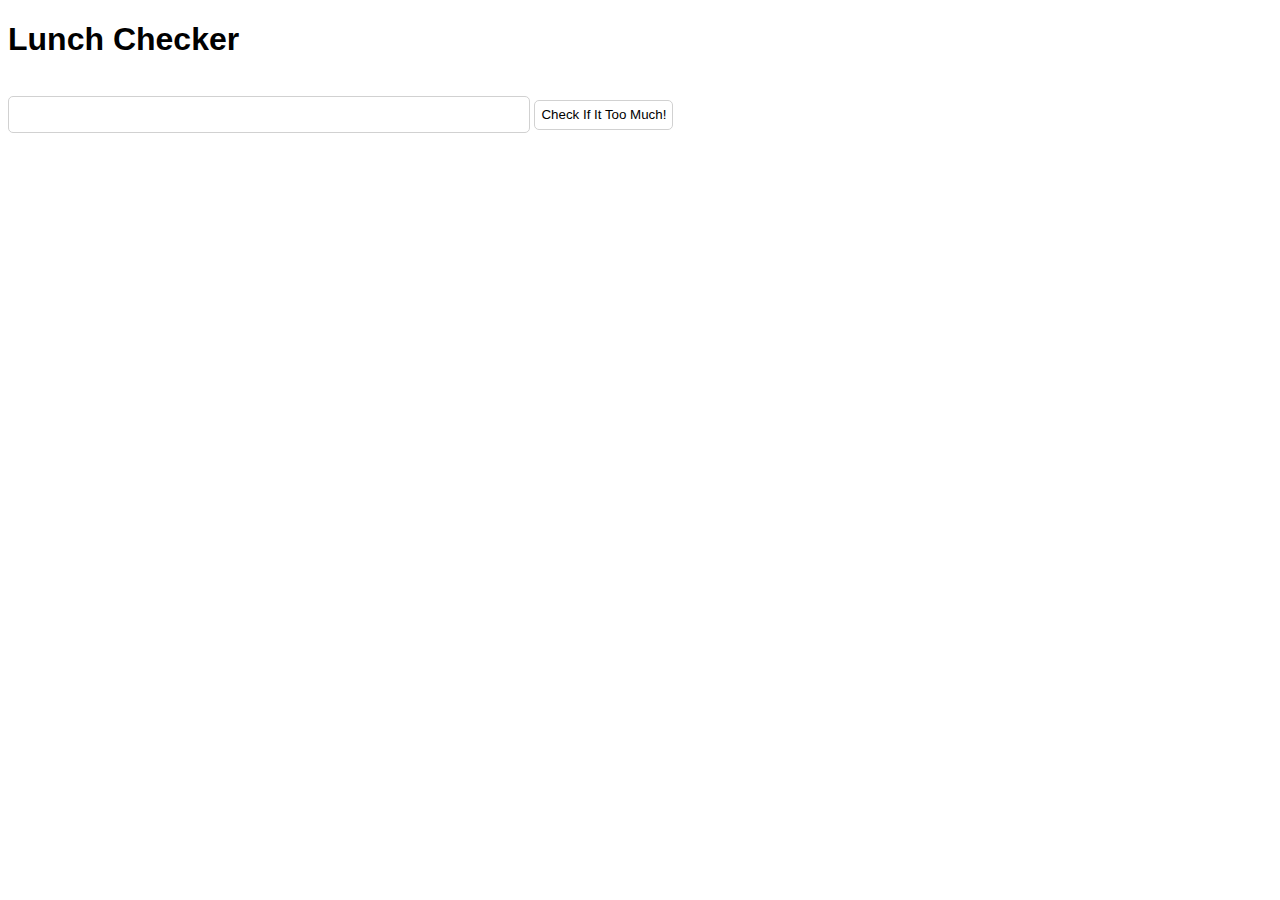
<file: Angular 1/index.html>
<!DOCTYPE html>
<html lg="en" ng-app="myFirstApp">
<head>
    <meta charset="utf-8">
    <title>Simple App with Angular</title>
    <style>
        body {
            font-family : Arial, Tahoma, sans-serif;    
        }
        
        input {
            padding: 10px;
            width: 500px;
            border-radius: 5px;
            border: 1px solid #d1d1d1;
        }
        
        button {
            background-color: #fff;
            margin-top: 20px;
            min-height: 30px;
            border: 1px solid #d1d1d1;
            border-radius: 5px;
            cursor: pointer;
        }
        
        button:hover {
            background-color: #EEE; 
        }
        
    </style>
    <script src="angular.min.js"></script>
    <script src="app.js"></script>
</head>
    
<body>
    <div ng-controller="myCrtl"> 
        <h1>Lunch Checker</h1>
        <div>
            <input type="text" placeholder="list comma separated dishes you usually have for lunch" ng-model="dishes">
            <button ng-click="check();">Check If It Too Much!</button>
            <p>{{result}}</p>
        </div>    
    </div>
</body>
</html>
</file>
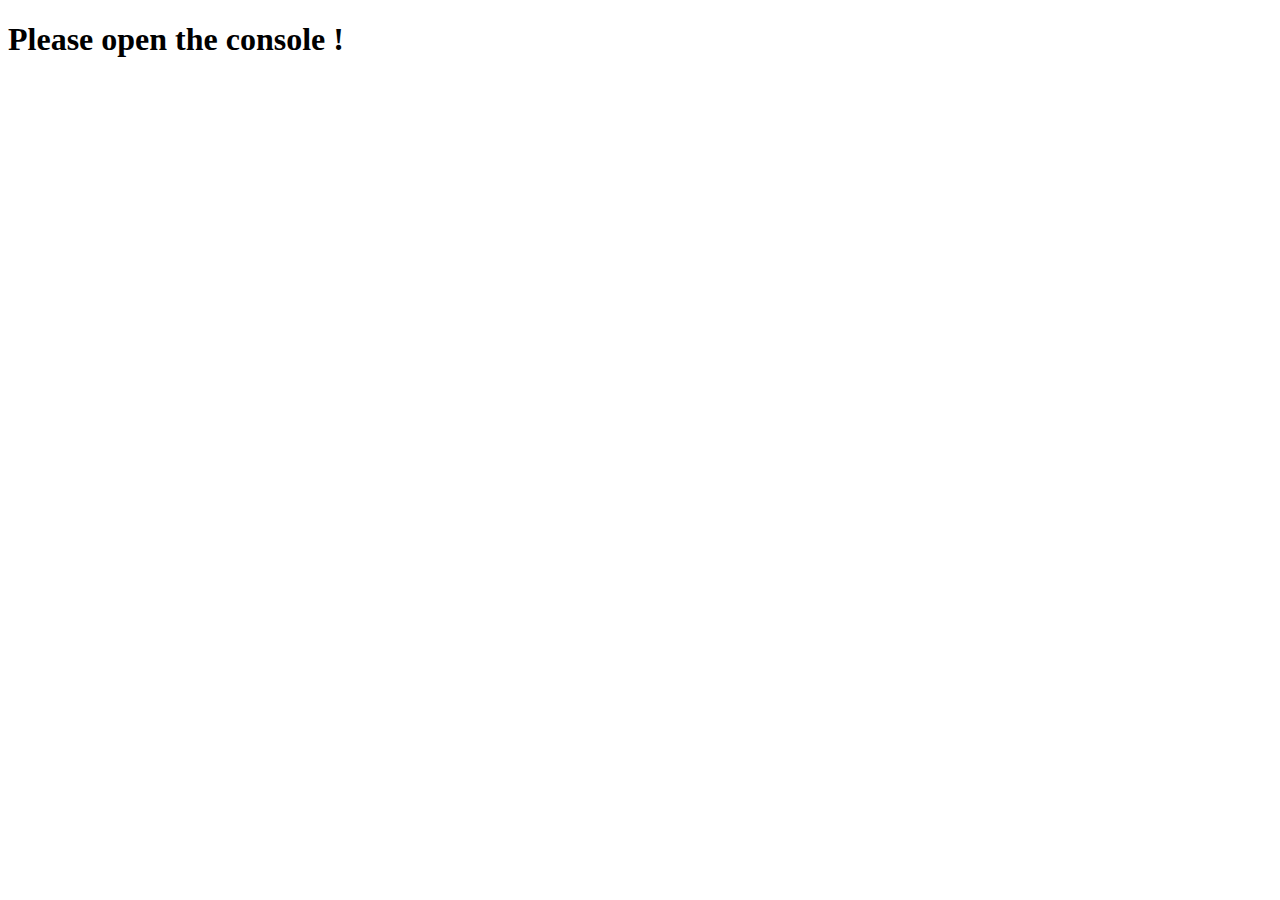
<file: module-4solution/index.html>
<!DocType html>
<html>
<head>
    <title>Module4-solution</title>
    <script src="Hello.js"></script>
    <script src="Bye.js"></script>
    <script src="script.js"></script>
</head>
    
<body>
    <div>
        <h1>Please open the console !</h1>
    </div>  
</body>    
</html>
</file>
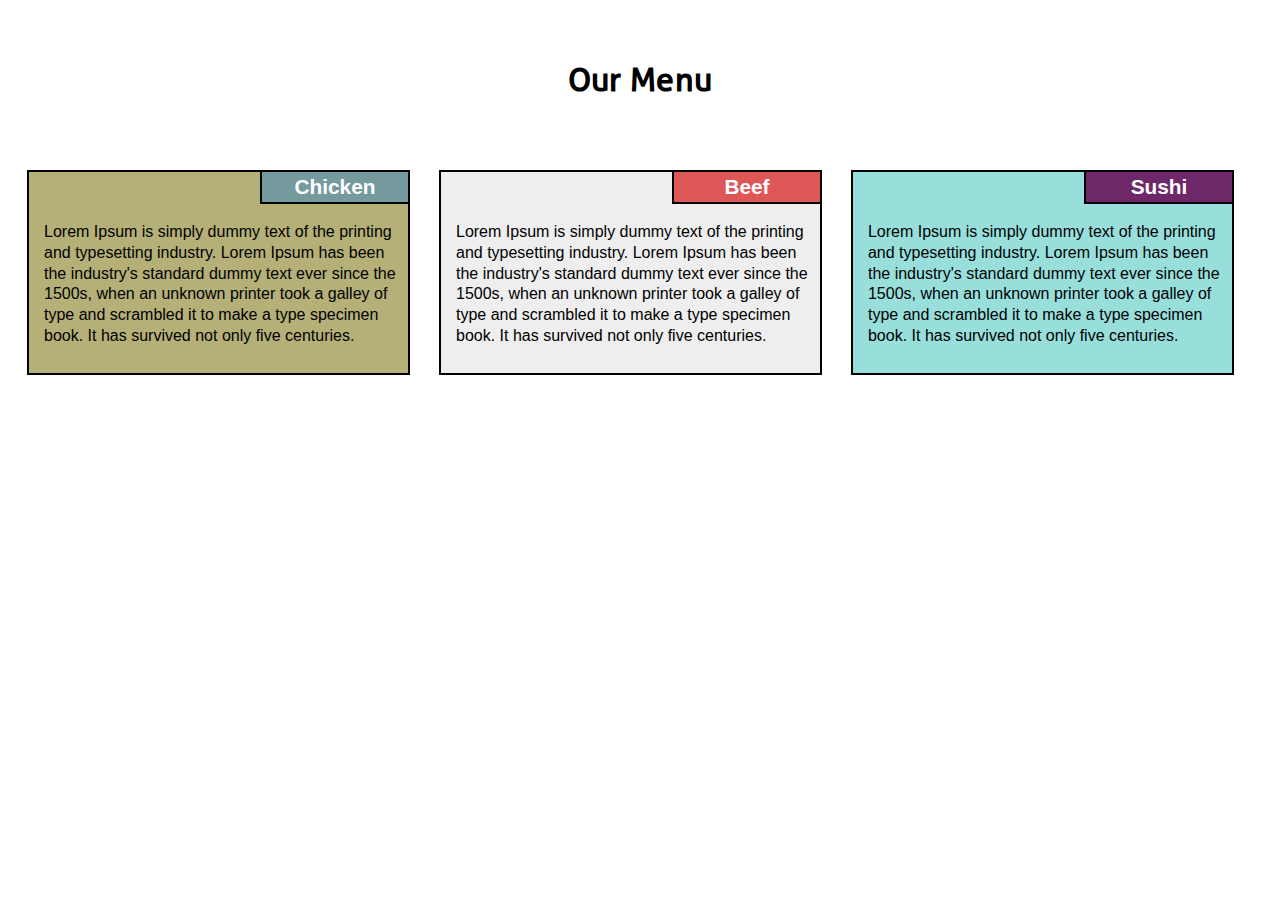
<file: module2-solution/index.html>
<!DOCTYPE html>
<html>
<head>
	<meta charset="utf-8">
	<title>Module 2</title>
	<link rel="stylesheet" type="text/css" href="style.css">
</head>
<body>
	<h1>Our Menu</h1>
	<div class="row">
		<div class="chicken">
			<h2>Chicken</h2>
			<p>Lorem Ipsum is simply dummy text of the printing and typesetting industry. Lorem Ipsum has been the industry's standard dummy text ever since the 1500s, when an unknown printer took a galley of type and scrambled it to make a type specimen book. It has survived not only five centuries.</p>
		</div>
		<div class="beef">
			<h2>Beef</h2>
			<p>Lorem Ipsum is simply dummy text of the printing and typesetting industry. Lorem Ipsum has been the industry's standard dummy text ever since the 1500s, when an unknown printer took a galley of type and scrambled it to make a type specimen book. It has survived not only five centuries.</p>
		</div>
		<div class="sushi">
			<h2>Sushi</h2>
			<p>Lorem Ipsum is simply dummy text of the printing and typesetting industry. Lorem Ipsum has been the industry's standard dummy text ever since the 1500s, when an unknown printer took a galley of type and scrambled it to make a type specimen book. It has survived not only five centuries.</p>
		</div>
	</div>
</body>
</html>
</file>
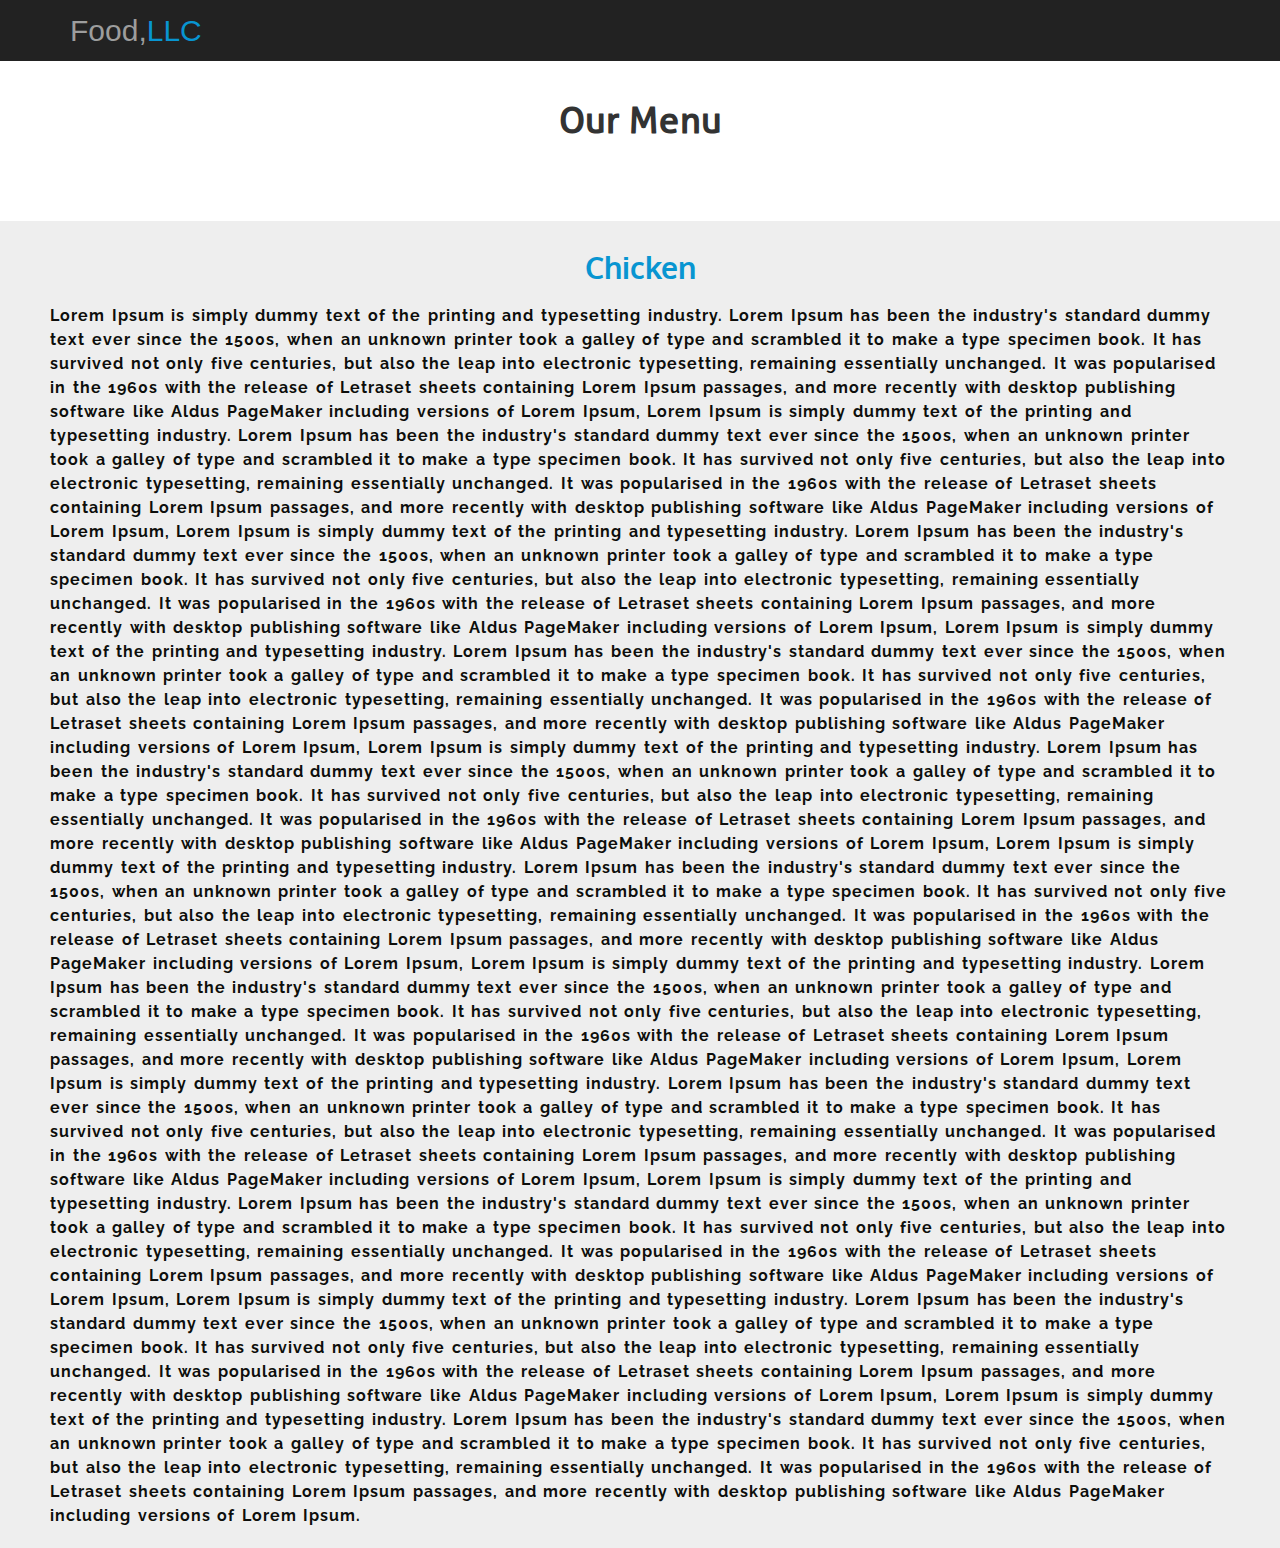
<file: module3-solution/index.html>
<!DOCTYPE html>
<html lang="en">
<head>
	<meta charset="utf-8">
	 <!-- IE Compatibility Meta -->
	<meta http-equiv="X-UA-Compatible" content="IE=edge">
	 <!-- First Mobile -->
    <meta name="viewport" content="width=device-width, initial-scale=1">
	<title>Module-3</title>
	<link rel="stylesheet" type="text/css" href="css/bootstrap.min.css">
	<link rel="stylesheet" type="text/css" href="css/style.css">
	<link href="https://fonts.googleapis.com/css?family=Oxygen" rel="stylesheet">
	<link href="https://fonts.googleapis.com/css?family=Raleway" rel="stylesheet">
	<!--[if lt IE 9]>
      <script src="https://oss.maxcdn.com/html5shiv/3.7.3/html5shiv.min.js"></script>
      <script src="https://oss.maxcdn.com/respond/1.4.2/respond.min.js"></script>
    <![endif]-->
</head>
<body>
	
	<header>
		<nav id="header-nav" class="navbar navbar-inverse">
			<div class="container">
				<div class="navbar-header">
					<button type="button" class="navbar-toggle collapsed visible-xs" data-toggle="collapse" data-target="#collapse-nav" aria-expanded="false">
				        <span class="sr-only">Toggle navigation</span>
				        <span class="icon-bar"></span>
				        <span class="icon-bar"></span>
				        <span class="icon-bar"></span>
				     </button>
					<div id="navbar-brand">
						<a href="index.html">
							<h2><span>Food,</span><span>LLC</span></h2>
						</a>
					</div>
				</div>

				<div id="collapse-nav" class="collapse navbar-collapse">
					<ul id="nav-list" class="nav navbar-nav navbar-right visible-xs">
						<li class="active">
							<a href="#chicken">Chicken <span class="sr-only">(current)</span></a>
						</li>
						<li>
							<a href="#">Beef</a>
						</li>
						<li>
							<a href="#">Sushi</a>
						</li>
					</ul>
				</div>
				
			</div>
		</nav>
	</header>

	<div class="heading">
		<h1>Our Menu</h1>
	</div>

	<div class="container-fluid">
		<div class="row">
			<div class="col-xs-12 sub-menu">
				<div id="chicken" class="title">
					<h2>Chicken</h2>
				</div>
				<p>Lorem Ipsum is simply dummy text of the printing and typesetting industry. Lorem Ipsum has been the industry's standard dummy text ever since the 1500s, when an unknown printer took a galley of type and scrambled it to make a type specimen book. It has survived not only five centuries, but also the leap into electronic typesetting, remaining essentially unchanged. It was popularised in the 1960s with the release of Letraset sheets containing Lorem Ipsum passages, and more recently with desktop publishing software like Aldus PageMaker including versions of Lorem Ipsum, Lorem Ipsum is simply dummy text of the printing and typesetting industry. Lorem Ipsum has been the industry's standard dummy text ever since the 1500s, when an unknown printer took a galley of type and scrambled it to make a type specimen book. It has survived not only five centuries, but also the leap into electronic typesetting, remaining essentially unchanged. It was popularised in the 1960s with the release of Letraset sheets containing Lorem Ipsum passages, and more recently with desktop publishing software like Aldus PageMaker including versions of Lorem Ipsum, Lorem Ipsum is simply dummy text of the printing and typesetting industry. Lorem Ipsum has been the industry's standard dummy text ever since the 1500s, when an unknown printer took a galley of type and scrambled it to make a type specimen book. It has survived not only five centuries, but also the leap into electronic typesetting, remaining essentially unchanged. It was popularised in the 1960s with the release of Letraset sheets containing Lorem Ipsum passages, and more recently with desktop publishing software like Aldus PageMaker including versions of Lorem Ipsum, Lorem Ipsum is simply dummy text of the printing and typesetting industry. Lorem Ipsum has been the industry's standard dummy text ever since the 1500s, when an unknown printer took a galley of type and scrambled it to make a type specimen book. It has survived not only five centuries, but also the leap into electronic typesetting, remaining essentially unchanged. It was popularised in the 1960s with the release of Letraset sheets containing Lorem Ipsum passages, and more recently with desktop publishing software like Aldus PageMaker including versions of Lorem Ipsum, Lorem Ipsum is simply dummy text of the printing and typesetting industry. Lorem Ipsum has been the industry's standard dummy text ever since the 1500s, when an unknown printer took a galley of type and scrambled it to make a type specimen book. It has survived not only five centuries, but also the leap into electronic typesetting, remaining essentially unchanged. It was popularised in the 1960s with the release of Letraset sheets containing Lorem Ipsum passages, and more recently with desktop publishing software like Aldus PageMaker including versions of Lorem Ipsum, Lorem Ipsum is simply dummy text of the printing and typesetting industry. Lorem Ipsum has been the industry's standard dummy text ever since the 1500s, when an unknown printer took a galley of type and scrambled it to make a type specimen book. It has survived not only five centuries, but also the leap into electronic typesetting, remaining essentially unchanged. It was popularised in the 1960s with the release of Letraset sheets containing Lorem Ipsum passages, and more recently with desktop publishing software like Aldus PageMaker including versions of Lorem Ipsum, Lorem Ipsum is simply dummy text of the printing and typesetting industry. Lorem Ipsum has been the industry's standard dummy text ever since the 1500s, when an unknown printer took a galley of type and scrambled it to make a type specimen book. It has survived not only five centuries, but also the leap into electronic typesetting, remaining essentially unchanged. It was popularised in the 1960s with the release of Letraset sheets containing Lorem Ipsum passages, and more recently with desktop publishing software like Aldus PageMaker including versions of Lorem Ipsum, Lorem Ipsum is simply dummy text of the printing and typesetting industry. Lorem Ipsum has been the industry's standard dummy text ever since the 1500s, when an unknown printer took a galley of type and scrambled it to make a type specimen book. It has survived not only five centuries, but also the leap into electronic typesetting, remaining essentially unchanged. It was popularised in the 1960s with the release of Letraset sheets containing Lorem Ipsum passages, and more recently with desktop publishing software like Aldus PageMaker including versions of Lorem Ipsum, Lorem Ipsum is simply dummy text of the printing and typesetting industry. Lorem Ipsum has been the industry's standard dummy text ever since the 1500s, when an unknown printer took a galley of type and scrambled it to make a type specimen book. It has survived not only five centuries, but also the leap into electronic typesetting, remaining essentially unchanged. It was popularised in the 1960s with the release of Letraset sheets containing Lorem Ipsum passages, and more recently with desktop publishing software like Aldus PageMaker including versions of Lorem Ipsum, Lorem Ipsum is simply dummy text of the printing and typesetting industry. Lorem Ipsum has been the industry's standard dummy text ever since the 1500s, when an unknown printer took a galley of type and scrambled it to make a type specimen book. It has survived not only five centuries, but also the leap into electronic typesetting, remaining essentially unchanged. It was popularised in the 1960s with the release of Letraset sheets containing Lorem Ipsum passages, and more recently with desktop publishing software like Aldus PageMaker including versions of Lorem Ipsum, Lorem Ipsum is simply dummy text of the printing and typesetting industry. Lorem Ipsum has been the industry's standard dummy text ever since the 1500s, when an unknown printer took a galley of type and scrambled it to make a type specimen book. It has survived not only five centuries, but also the leap into electronic typesetting, remaining essentially unchanged. It was popularised in the 1960s with the release of Letraset sheets containing Lorem Ipsum passages, and more recently with desktop publishing software like Aldus PageMaker including versions of Lorem Ipsum.</p>
			</div>
		</div>
	</div>	
	<script src="js/jquery-3.1.1.min.js"></script>
	<script src="js/bootstrap.min.js"></script>
</body>
</html>
</file>
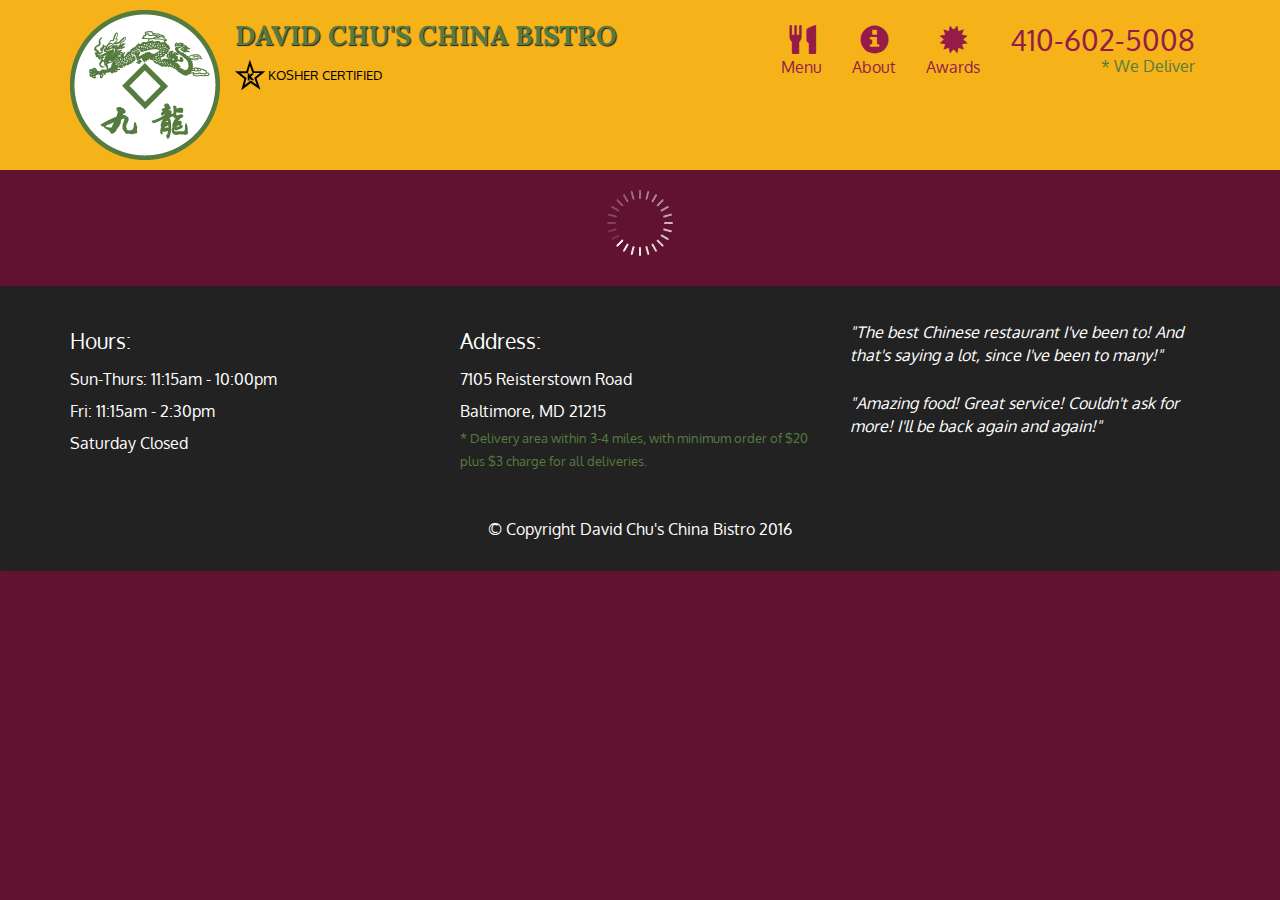
<file: module5-solution/index.html>
<!doctype html>
<html lang="en">
  <head>
    <meta charset="utf-8">
    <meta http-equiv="X-UA-Compatible" content="IE=edge">
    <meta name="viewport" content="width=device-width, initial-scale=1">
    <title>David Chu's China Bistro</title>
    <link rel="stylesheet" href="css/bootstrap.min.css">
    <link rel="stylesheet" href="css/styles.css">
    <link href='https://fonts.googleapis.com/css?family=Oxygen:400,300,700' rel='stylesheet' type='text/css'>
    <link href='https://fonts.googleapis.com/css?family=Lora' rel='stylesheet' type='text/css'>
  </head>
<body>
  <header>
    <nav id="header-nav" class="navbar navbar-default">
      <div class="container">
        <div class="navbar-header">
          <a href="index.html" class="pull-left visible-md visible-lg">
            <div id="logo-img" alt="Logo image"></div>
          </a>

          <div class="navbar-brand">
            <a href="index.html"><h1>David Chu's China Bistro</h1></a>
            <p>
              <img src="images/star-k-logo.png" alt="Kosher certification">
              <span>Kosher Certified</span>
            </p>
          </div>

          <button id="navbarToggle" type="button" class="navbar-toggle collapsed" data-toggle="collapse" data-target="#collapsable-nav" aria-expanded="false">
            <span class="sr-only">Toggle navigation</span>
            <span class="icon-bar"></span>
            <span class="icon-bar"></span>
            <span class="icon-bar"></span>
          </button>
        </div>
        
        <div id="collapsable-nav" class="collapse navbar-collapse">
           <ul id="nav-list" class="nav navbar-nav navbar-right">
            <li id="navHomeButton" class="visible-xs active">
              <a href="index.html">
                <span class="glyphicon glyphicon-home"></span> Home</a>
            </li>
            <li id="navMenuButton">
              <a href="#" onclick="$dc.loadMenuCategories();">
                <span class="glyphicon glyphicon-cutlery"></span><br class="hidden-xs"> Menu</a>
            </li>
            <li>
              <a href="#">
                <span class="glyphicon glyphicon-info-sign"></span><br class="hidden-xs"> About</a>
            </li>
            <li>
              <a href="#">
                <span class="glyphicon glyphicon-certificate"></span><br class="hidden-xs"> Awards</a>
            </li>
            <li id="phone" class="hidden-xs">
              <a href="tel:410-602-5008">
                <span>410-602-5008</span></a><div>* We Deliver</div>
            </li>
          </ul><!-- #nav-list -->
        </div><!-- .collapse .navbar-collapse -->
      </div><!-- .container -->
    </nav><!-- #header-nav -->
  </header>

  <div id="call-btn" class="visible-xs">
    <a class="btn" href="tel:410-602-5008">
    <span class="glyphicon glyphicon-earphone"></span>
    410-602-5008
    </a>
  </div>
  <div id="xs-deliver" class="text-center visible-xs">* We Deliver</div>

  <div id="main-content" class="container"></div>

  <footer class="panel-footer">
    <div class="container">
      <div class="row">
        <section id="hours" class="col-sm-4">
          <span>Hours:</span><br>
          Sun-Thurs: 11:15am - 10:00pm<br>
          Fri: 11:15am - 2:30pm<br>
          Saturday Closed
          <hr class="visible-xs">
        </section>
        <section id="address" class="col-sm-4">
          <span>Address:</span><br>
          7105 Reisterstown Road<br>
          Baltimore, MD 21215
          <p>* Delivery area within 3-4 miles, with minimum order of $20 plus $3 charge for all deliveries.</p>
          <hr class="visible-xs">
        </section>
        <section id="testimonials" class="col-sm-4">
          <p>"The best Chinese restaurant I've been to! And that's saying a lot, since I've been to many!"</p>
          <p>"Amazing food! Great service! Couldn't ask for more! I'll be back again and again!"</p>
        </section>
      </div>
      <div class="text-center">&copy; Copyright David Chu's China Bistro 2016</div>
    </div>
  </footer>

  <!-- jQuery (Bootstrap JS plugins depend on it) -->
  <script src="js/jquery-2.1.4.min.js"></script>
  <script src="js/bootstrap.min.js"></script>
  <script src="js/ajax-utils.js"></script>
  <script src="js/script.js"></script>
</body>
</html>
</file>
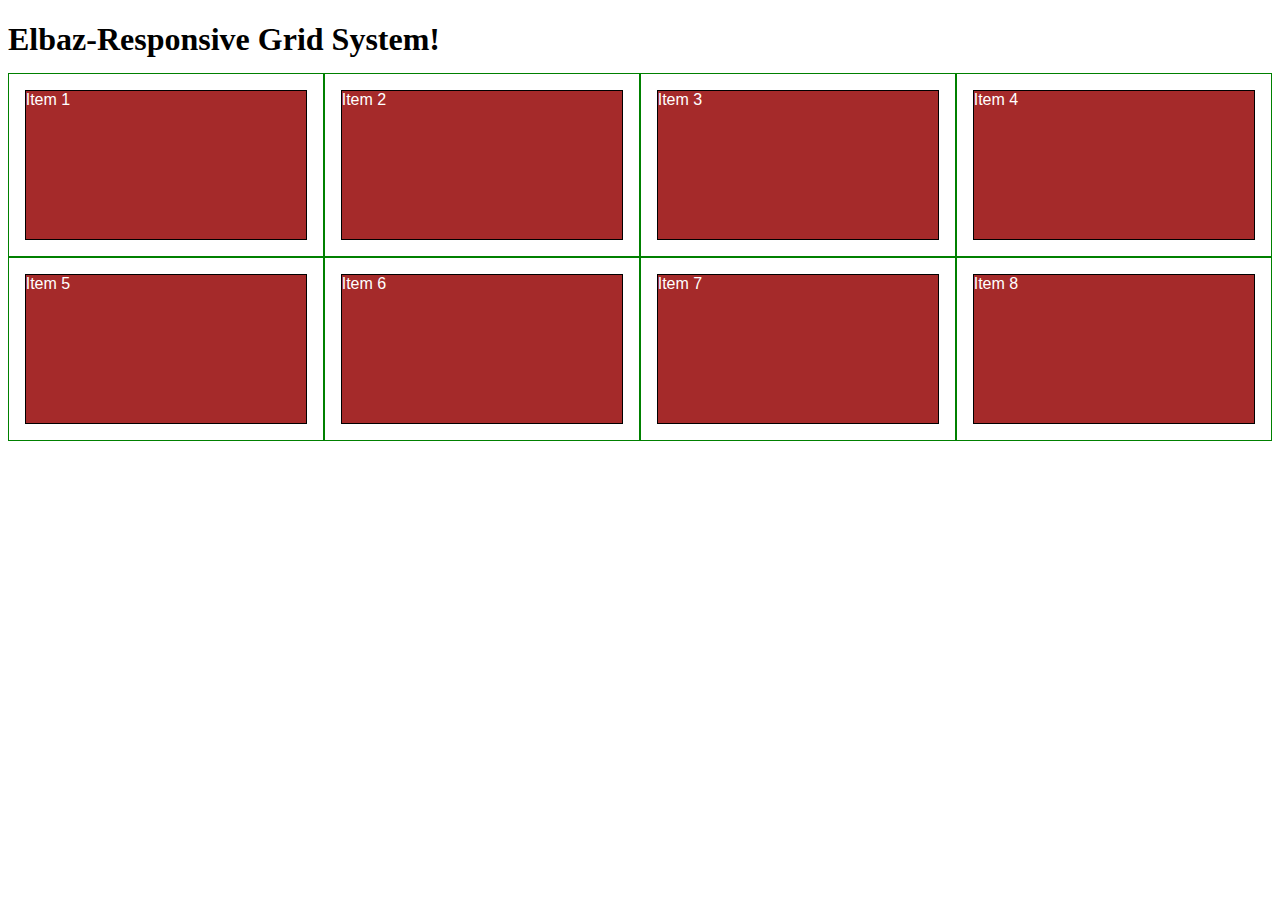
<file: site/index.html>
<!DOCTYPE html>
<html>
<head>
	<meta charset="utf-8">

	<title>Simple Responsive Framework</title>
	<style>
	/***************Base styles************/
	* {
		box-sizing: border-box;
	}
	h1 {
		margin-bottom: 15px;
	}

	p {
		border: 1px solid #000;
		background-color: #A52A2A;
		width: 90%;
		height: 150px;
		margin-right: auto;
		margin-left: auto;
		font-family: Helvetica;
		color: #FFF;
	}

	/****Simple Responsive Framework****/
	.row {
		width: 100%;
	}

	/*** Large Device Only ***/
	@media only screen and (min-width: 1200px){
		.col-lg-1, .col-lg-2, .col-lg-3, .col-lg-4, .col-lg-5, .col-lg-6, .col-lg-7, .col-lg-8, .col-lg-9, .col-lg-10, .col-lg-11, .col-lg-12
		{
			float: left;
			border: 1px solid green;
		}
		.col-lg-1 {
			width: 8.33%;
		}
		.col-lg-2 {
			width: 16.66%;
		}
		.col-lg-3 {
			width: 25%;
		}
		.col-lg-4 {
			width: 33.33%
		}
		.col-lg-5 {
			width: 41.66%;
		}
		.col-lg-6 {
			width: 50%;
		}
		.col-lg-7 {
			width: 58.33%;
		}
		.col-lg-8 {
			width: 66.66%;
		}
		.col-lg-9 {
			width: 74.99%;
		}
		.col-lg-10 {
			width: 83.33%; 
		}
		.col-lg-11 {
			width: 91.66%;
		}
		.col-lg-12 {
			width: 100%;
		}
	}

	/*** Medium deivces only ***/
	@media only screen and (min-width: 992px) and (max-width: 1199px) {
		.col-md-1, .col-md-2, .col-md-3, .col-md-4, .col-md-5, .col-md-6, .col-md-7, .col-md-8, .col-md-9, .col-md-10, .col-md-11, .col-md-12
		{
			float: left;
			border: 1px solid green;
		}

		.col-md-1 {
			width: 8.33%;
		}
		.col-md-2 {
			width: 16.66%;
		}
		.col-md-3 {
			width: 25%;
		}
		.col-md-4 {
			width: 33.33%
		}
		.col-md-5 {
			width: 41.66%;
		}
		.col-md-6 {
			width: 50%;
		}
		.col-md-7 {
			width: 58.33%;
		}
		.col-md-8 {
			width: 66.66%;
		}
		.col-md-9 {
			width: 74.99%;
		}
		.col-md-10 {
			width: 83.33%; 
		}
		.col-md-11 {
			width: 91.66%;
		}
		.col-md-12 {
			width: 100%;
		}
	}
	</style>
</head>
<body>
<h1>Elbaz-Responsive Grid System!</h1>
	<div class="row">
		<div class="col-lg-3 col-md-6"><p>Item 1</p></div>
		<div class="col-lg-3 col-md-6"><p>Item 2</p></div>
		<div class="col-lg-3 col-md-6"><p>Item 3</p></div>
		<div class="col-lg-3 col-md-6"><p>Item 4</p></div>
		<div class="col-lg-3 col-md-6"><p>Item 5</p></div>
		<div class="col-lg-3 col-md-6"><p>Item 6</p></div>
		<div class="col-lg-3 col-md-6"><p>Item 7</p></div>
		<div class="col-lg-3 col-md-6"><p>Item 8</p></div>
	</div>
</body>
</html>
</file>
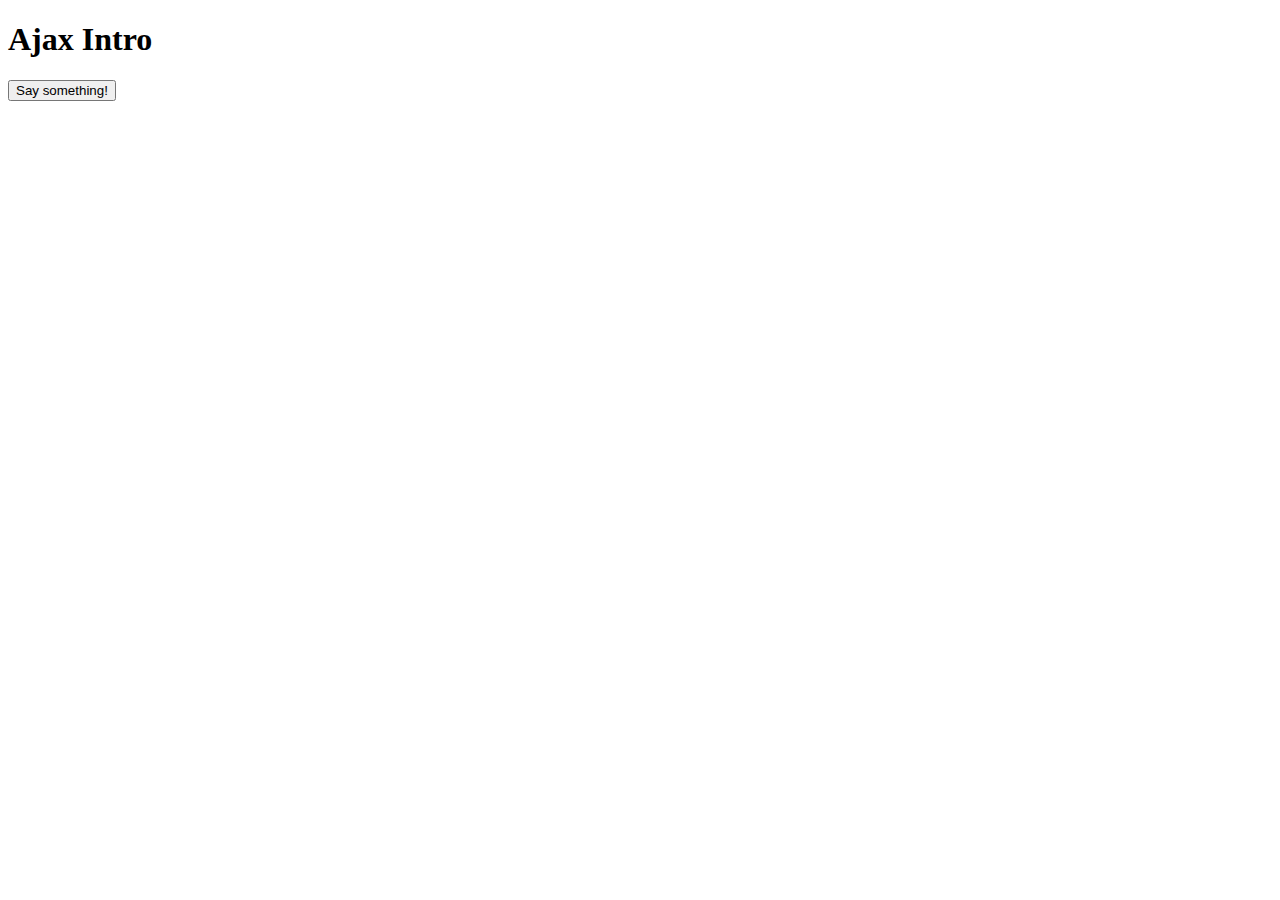
<file: Javascript-Ajax/indexAjax.html>
<!DOCTYPE html>
<html lang="en">
<head>
    <meta charset="utf-8">
    
    <title>Ajax</title>
    
    <script src="ajax.js"></script>
    <script src="script.js"></script>
</head>
        
<body>
    <h1 id="title">Ajax Intro</h1>
    <p>
        <button>
            Say something!
        </button>
    </p>
    <div id="content"></div>
</body>
</html>
</file>
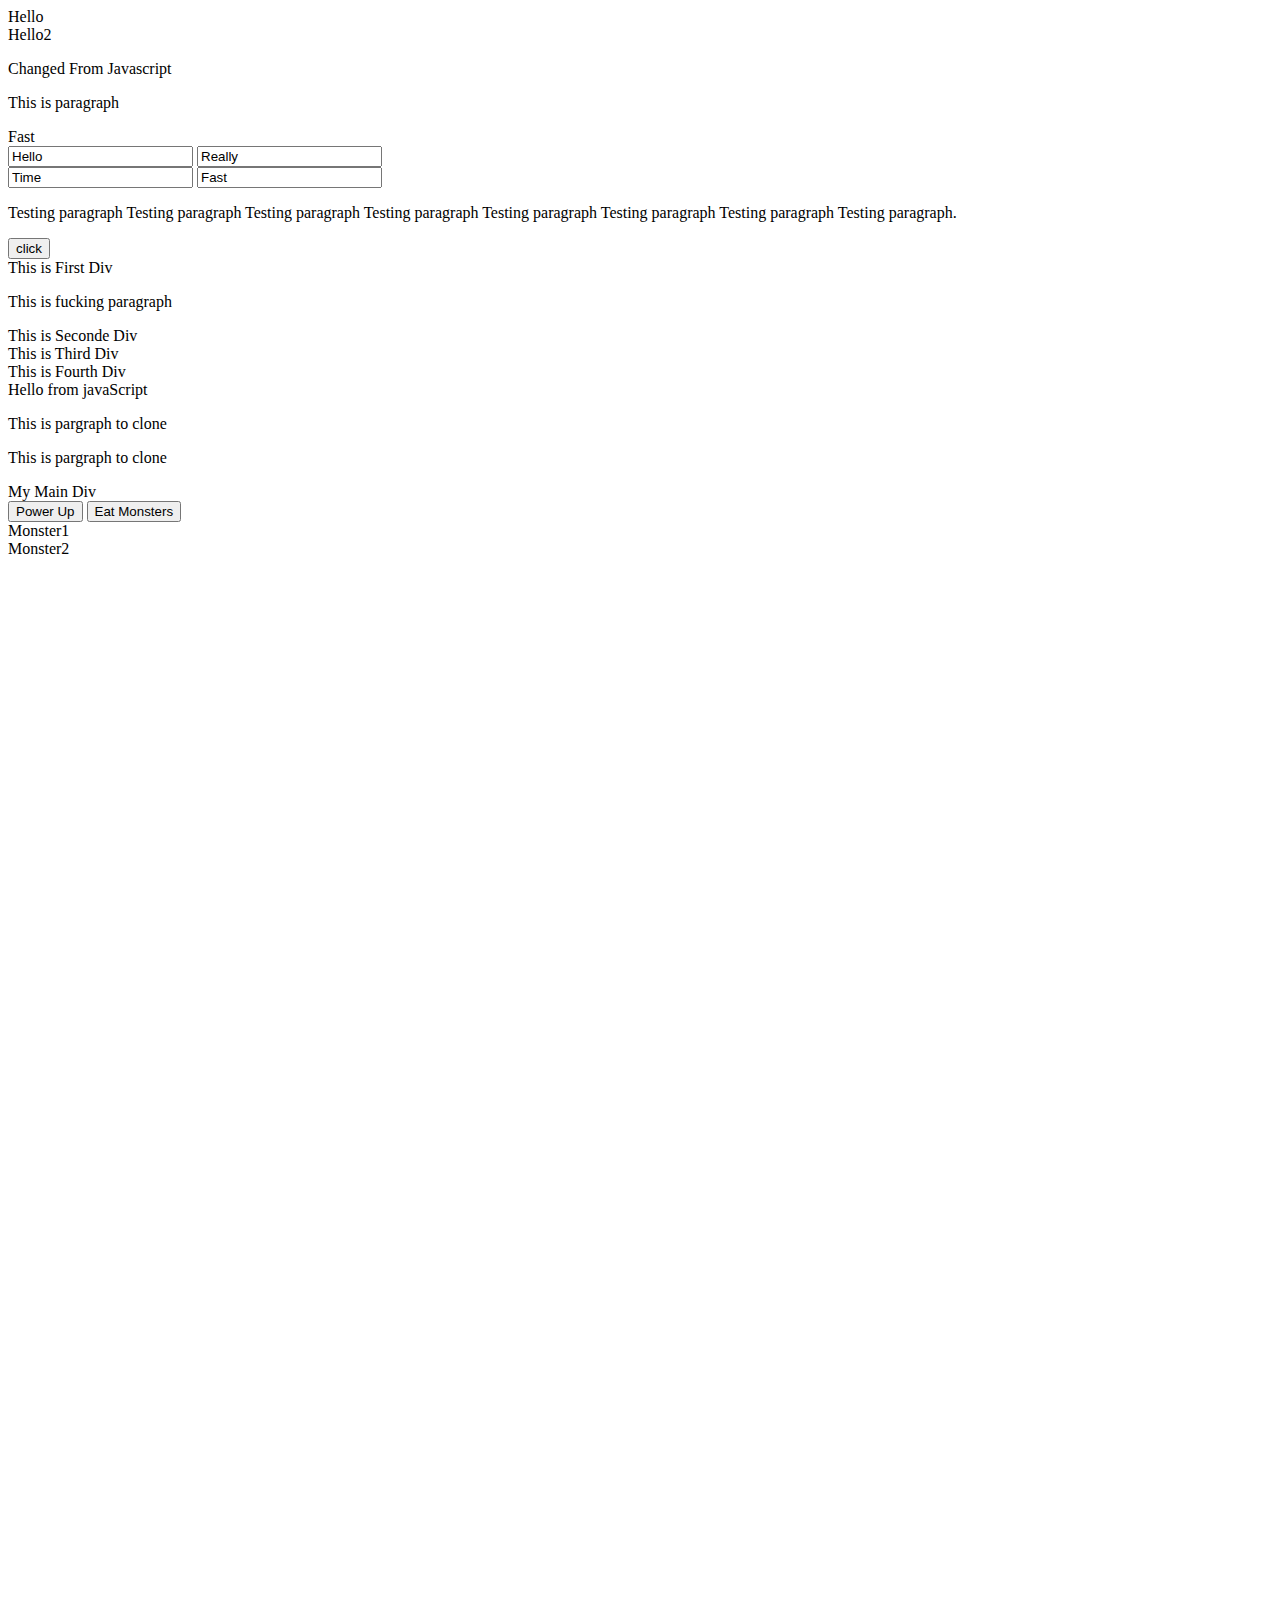
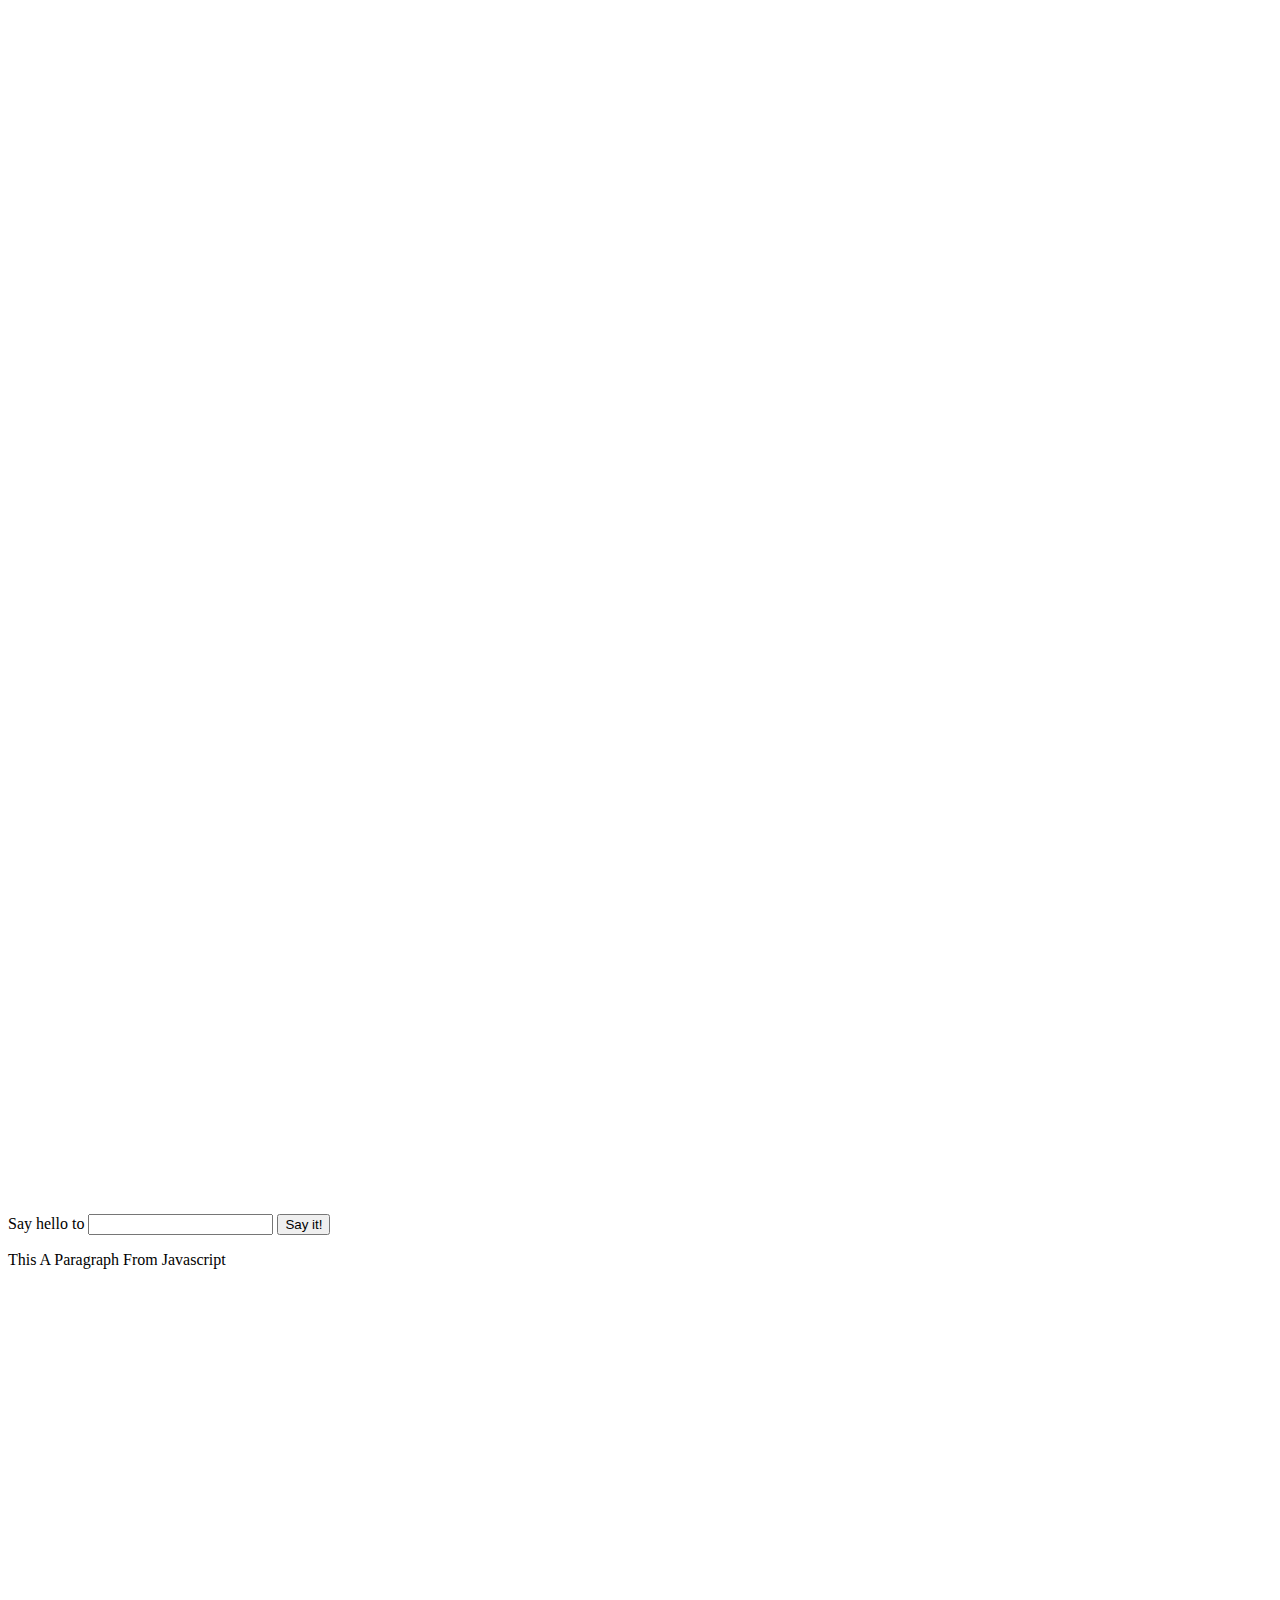
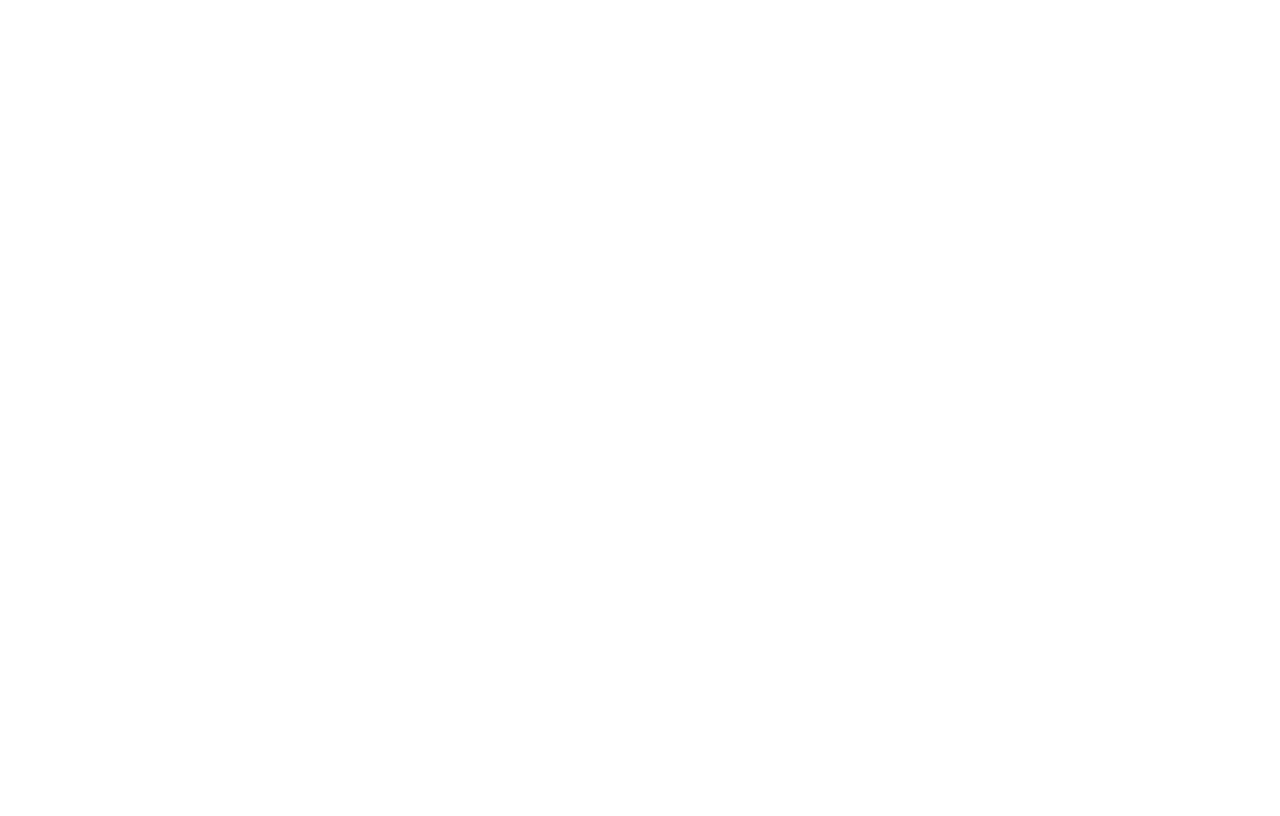
<file: Javascript-Ajax/indexDom.htm>
<!DOCTYPE html>
<html>
    <head>
        <meta charset="utf-8">
        <title>JsDom</title>
        <style>
            body {
                height: 4000px;

            }

            .active {
                background: #EEE;
            }
            
            .block {
                height: 450px;
                padding: 50px;
                margin-top: 10px;
                text-align: center;
                font-size: 25px;
                font-family: Arial; 
                opacity: 0;
                transition: 0.5s all cubic-bezier(1, 1.04, 0.57, 0.04);
            }
            
            .show {
               opacity: 1;
                transition: 0.5s all cubic-bezier(1, 1.04, 0.57, 0.04);
            }
            
            #block1 {
                background: #EEE;
            }
            
            #block2 {
                background: maroon;
            }
            
            #block3 {
                
                background: #e62;
            }
            
            #block4 {
                background: #a55;
            }

        </style>
    </head>
    <body>
        <div class="test">Hello</div>
        <div class="test2">Hello2</div>
        <p class="test">This is paragraph</p>
        <p>This is paragraph</p>
        
        <div id="show"></div>
        <form>
            <input type="text" name="x1" value="Hello">
            <input type="text" name="x2" value="Really">
        </form>
        <form>
            <input type="text" name="z1" value="Time">
            <input type="text" name="z2" value="Fast">
        </form>
        
            <p id="prag" class="show print click log-in">Testing paragraph Testing paragraph Testing paragraph Testing paragraph Testing paragraph Testing paragraph Testing paragraph Testing paragraph.</p>
            <button id="btn" onclick="myfunction()">click</button>
            <div id="div" style="background-color:#EEE; font-family:Tahoma;"></div>
        
            <div id="up">
                <div>This is First Div</div>
                <div>This is Seconde Div</div>
                <div>This is Third Div</div>
                <div>This is Fourth Div</div>
            </div>
        
            <div id="first">
                <p class="test">This is pargraph to clone</p>
            </div>
            
            <div id="second"></div>
        
            <div id="client">My Main Div</div>
        
            <button id="power">Power Up</button>
            <button id="main">Eat Monsters</button>
            <div id="monster1" >Monster1</div>
            <div id="monster2">Monster2</div>
            
            <div id="block1" class="block">This is First Div</div>
            <div id="block2" class="block">This is Second Div</div>
            <div id="block3" class="block">This is Third Div</div>
            <div id="block4" class="block">This is Fourth Div</div>
            
            <p>
                Say hello to 
                <input id="name" type="text">
                <button onclick="sayHello();">Say it!</button>
            </p>
            
            <div id="content"></div>
        
        <script src="jsDom.js"></script>
    </body>
</html>
</file>
<file: module2-solution/style.css>
*{
	box-sizing: border-box;
}

@font-face{
	font-family: Aller;
	src: url('Aller_Rg.ttf');
}

body{
	font-family: Arial, sans-serif, Tahoma;
}

h1{
	text-align: center;
	margin: 60px 0px 50px 0px;
	font-family: Aller;
}

.chicken, .beef, .sushi{
	float: left;

	border:2.5px solid #000;
	margin: 20px 10px 20px 19px;
	padding: 0px 10px 10px 15px;

}

p{
	margin-top: 50px;
	line-height: 1.3em;
	color: #000;
}

h2{
	float: right;
	border:2px solid #000;
	margin-top: -2px;
	width: 150px;
	text-align: center;
	margin-right: -12px;
	font-size: 1.3em;
	padding: 3px 0px 3px 0px;
}

/* First div */

.chicken{
	background-color: #b4b078;
}

.chicken h2{
	background-color: #749a9e;
	color: #FFF;
}

/* Second div */

.beef {
	background-color: #EEE;
}

.beef h2{
	background-color: #df5656;

	color: #FFF;
}

/* Third div */

.sushi{
	background-color: #98dfdc;
}

.sushi h2{
	background-color: #6e2768;
	color: #FFF;
}

/** Responsive and media query **/

.row{
	width: 100%;
}

@media only screen and (min-width: 992px) {
	.chicken, .beef, .sushi{
		width: 30.3%;
	}
}

@media only screen and (min-width: 768px) and (max-width: 991px) {
	.chicken, .beef{
		width: 46%;
	}

	.sushi{
		margin-right: 22px;
	}
}

@media only screen and (max-width: 767px) {
	.chicken, .beef, .sushi{
		width: 100%;
		margin: 20px 0px 20px 0px;
	}
}
</file>
<file: module3-solution/css/style.css>
body {
	font-size: 16px;
	font-family: Arial;

}

@font-face{
	font-family: Aller;
	src: url('../fonts/Aller_Rg.ttf');
}

#header-nav {
	background-color: #222;
	border-radius: 0px;
	border: 0px;
}

#header-nav a:hover, 
#header-nav a:focus {
	text-decoration: none;
}

#header-nav a:hover h2 span:first-of-type {
	color: #eeeeee;
	transform: translate3d(0 , 0 , 100px);
	transition: all 0.5s ease-in-out;
}

#navbar-brand span:first-of-type {
	color: #9d9d9d;
	transition: all 0.5s ease-in-out;
}

#navbar-brand span:nth-child(2) {
	color: #0895D1;
}

#navbar-brand {
	max-width: 400px;

}

#navbar-brand h2 {
	margin: 14px 0px;
}

.navbar-inverse .navbar-toggle {
	margin-top: 15px;
}

.navbar-inverse .navbar-collapse, 
.navbar-inverse .navbar-form {
	border-top: 0px;
}

.navbar-inverse .navbar-nav > li > a {
	color: #D0D0D0;
	margin-top: 8px;
	transition: all 0.2s ease-in-out;
	text-align: center;
	margin-top: 10px;
	transition: all 0.2s ease-in-out;
}

.navbar-inverse .navbar-nav > li > a:hover {
	color: #fff;
	transition: all 0.2s ease-in-out;
}

.navbar-inverse .navbar-nav>.active>a, 
.navbar-inverse .navbar-nav>.active>a:focus, 
.navbar-inverse .navbar-nav>.active>a:hover {
	background-color: #0895D1;
	color: #fff;
}

.heading h1 {
	margin-top: 40px;
	text-align: center;
	font-family: Aller;
	font-weight: bold;
}

.sub-menu {
	background: #EEE;
	margin-top: 70px;
	padding: 10px 50px;
}

.sub-menu h2 {
	text-align: center;
	margin-bottom: 20px;
	font-family: 'Oxygen', sans-serif;
	font-weight: bold;
	color: #0895D1;
}

.sub-menu p {
	font-family: 'Raleway', sans-serif;
	font-weight: bolder;
	line-height: 1.5em;
	word-spacing: .1em;
	letter-spacing: 1px;
	color: #0d0e0b;
}

@media only screen and (max-width: 767px) {

	#navbar-brand h2 {
    margin: 14px 34px;
	}
}
</file>
<file: module5-solution/css/styles.css>
body {
  font-size: 16px;
  color: #fff;
  background-color: #61122f;
  font-family: 'Oxygen', sans-serif;
}

/** HEADER **/
#header-nav {
  background-color: #f6b319;
  border-radius: 0;
  border: 0;
}

#logo-img {
  background: url('../images/restaurant-logo_large.png') no-repeat;
  width: 150px;
  height: 150px;
  margin: 10px 15px 10px 0;
}

.navbar-brand {
  padding-top: 25px;
}
.navbar-brand h1 { /* Restaurant name */
  font-family: 'Lora', serif;
  color: #557c3e;
  font-size: 1.5em;
  text-transform: uppercase;
  font-weight: bold;
  text-shadow: 1px 1px 1px #222;
  margin-top: 0;
  margin-bottom: 0;
  line-height: .75;
}
.navbar-brand a:hover, .navbar-brand a:focus {
  text-decoration: none;
}
.navbar-brand p { /* Kosher cert */
  color: #000;
  text-transform: uppercase;
  font-size: .7em;
  margin-top: 15px;
}
.navbar-brand p span { /* Star-K */
  vertical-align: middle;
}

#nav-list {
  margin-top: 10px;
}
#nav-list a {
  color: #951C49;
  text-align: center;
}
#nav-list a:hover {
  background: #E7E7E7;
}
#nav-list a span {
  font-size: 1.8em;
}

#phone {
  margin-top: 5px;
}
#phone a { /* Phone number */
  text-align: right;
  padding-bottom: 0;
}
#phone div { /* We Deliver */
  color: #557c3e;
  text-align: right;
  padding-right: 15px;
}

.navbar-header button.navbar-toggle, .navbar-header .icon-bar {
  border: 1px solid #61122f;
}
.navbar-header button.navbar-toggle {
  clear: both;
  margin-top: -30px;
}
/* END HEADER */

/* FOOTER */
.panel-footer {
  margin-top: 30px;
  padding-top: 35px;
  padding-bottom: 30px;
  background-color: #222;
  border-top: 0;
}
.panel-footer div.row {
  margin-bottom: 35px;
}
#hours, #address {
  line-height: 2;
}
#hours > span, #address > span {
  font-size: 1.3em;
}
#address p {
  color: #557c3e;
  font-size: .8em;
  line-height: 1.8;
}
#testimonials {
  font-style: italic;
}
#testimonials p:nth-child(2) {
  margin-top: 25px;
}
/* END FOOTER */



/* HOME PAGE */
.container .jumbotron {
  box-shadow: 0 0 50px #3F0C1F;
  border: 2px solid #3F0C1F;
}

#menu-tile, #specials-tile, #map-tile {
  height: 250px;
  width: 100%;
  margin-bottom: 15px;
  position: relative;
  border: 2px solid #3F0C1F;
  overflow: hidden;
}
#menu-tile:hover, #specials-tile:hover, #map-tile:hover {
  box-shadow: 0 1px 5px 1px #cccccc;
}
#menu-tile {
  background: url('../images/menu-tile.jpg') no-repeat;
  background-position: center;
}
#specials-tile {
  background: url('../images/specials-tile.jpg') no-repeat;
  background-position: center;
}
#menu-tile span, #specials-tile span, #map-tile span {
  position: absolute;
  bottom: 0;
  right: 0;
  width: 100%;
  text-align: center;
  font-size: 1.6em;
  text-transform: uppercase;
  background-color: #000;
  color: #fff;
  opacity: .8;
}
/* END HOME PAGE */

/* MENU CATEGORIES PAGE */
.category-tile { 
  position: relative;
  border: 2px solid #3F0C1F;
  overflow: hidden;
  width: 200px;
  height: 200px;
  margin: 0 auto 15px;
}
.category-tile span {
  position: absolute;
  bottom: 0;
  right: 0;
  width: 100%;
  text-align: center;
  font-size: 1.2em;
  text-transform: uppercase;
  background-color: #000;
  color: #fff;
  opacity: .8;
}
.category-tile:hover {
  box-shadow: 0 1px 5px 1px #cccccc;
}

#menu-categories-title + div {
  margin-bottom: 50px;
}
/* END MENU CATEGORIES PAGE */

/* SINGLE CATEGORY PAGE */
.menu-item-tile {
  margin-bottom: 25px;
}
.menu-item-tile hr {
  width: 80%;
}
.menu-item-tile .menu-item-price {
  font-size: 1.1em;
  text-align: right;
  margin-top: -15px;
  margin-right: -15px;
}
.menu-item-tile .menu-item-price span {
  font-size: .6em;
}
.menu-item-photo {
  position: relative;
  border: 2px solid #3F0C1F; 
  overflow: hidden;
  padding: 0;
  margin-right: -15px;
  margin-left: auto;
  margin-bottom: 20px;
  max-width: 250px;
}
.menu-item-photo div {
  position: absolute;
  bottom: 0;
  right: 0;
  width: 80px;
  background-color: #557c3e;
  text-align: center;
}
.menu-item-description {
  padding-right: 30px;
}
h3.menu-item-title {
  margin: 0 0 10px;
}
.menu-item-details {
  font-size: .9em;
  font-style: italic;
}
/* END SINGLE CATEGORY PAGE */


/********** Large devices only **********/
@media (min-width: 1200px) {
  .container .jumbotron {
    background: url('../images/jumbotron_1200.jpg') no-repeat;
    height: 675px;
  }
}

/********** Medium devices only **********/
@media (min-width: 992px) and (max-width: 1199px) {
  /* Header */
  #logo-img {
    background: url('../images/restaurant-logo_medium.png') no-repeat;
    width: 100px;
    height: 100px;
    margin: 5px 5px 5px 0;
  }
  /* End Header */

  /* Home Page */
  .container .jumbotron {
    background: url('../images/jumbotron_992.jpg') no-repeat;
    height: 558px;
  }
  /* End Home Page */
}

/********** Small devices only **********/
@media (min-width: 768px) and (max-width: 991px) {
  /* Home Page */
  .container .jumbotron {
    background: url('../images/jumbotron_768.jpg') no-repeat;
    height: 432px;
  }
  /* End Home Page */
}

/********** Extra small devices only **********/
@media (max-width: 767px) {
  /* Header */
  .navbar-brand {
    padding-top: 10px;
    height: 80px;
  }
  .navbar-brand h1 { /* Restaurant name */
    padding-top: 10px;
    font-size: 5vw; /* 1vw = 1% of viewport width */
  }
  .navbar-brand p { /* Kosher cert */
    font-size: .6em;
    margin-top: 12px;
  }
  .navbar-brand p img { /* Star-K */
    height: 20px;
  }

  #collapsable-nav a { /* Collapsed nav menu text */
    font-size: 1.2em;
  }
  #collapsable-nav a span { /* Collapsed nav menu glyph */
    font-size: 1em;
    margin-right: 5px;
  }

  #call-btn > a {
    font-size: 1.5em;
    display: block;
    margin: 0 20px;
    padding: 10px;
    border: 2px solid #fff;
    background-color: #f6b319;
    color: #951c49;
  }
  #xs-deliver {
    margin-top: 5px;
    font-size: .7em;
    letter-spacing: .1em;
    text-transform: uppercase;
  }
  /* End Header */

  /* Footer */
  .panel-footer section {
    margin-bottom: 30px;
    text-align: center;
  }
  .panel-footer section:nth-child(3) {
    margin-bottom: 0; /* margin already exists on the whole row */
  }
  .panel-footer section hr {
    width: 50%;
  }
  /* End Footer */

  /* Home Page */
  .container .jumbotron {
    margin-top: 30px;
    padding: 0;
  }
  #menu-tile, #specials-tile {
    width: 360px;
    margin: 0 auto 15px;
  }

  .menu-item-photo {
    margin-right: auto;
  }
  .menu-item-tile .menu-item-price {
    text-align: center;
  }
  .menu-item-description {
    text-align: center;;
  }
}


/********** Super extra small devices Only :-) (e.g., iPhone 4) **********/
@media (max-width: 479px) {
  /* Header */
  .navbar-brand h1 { /* Restaurant name */
    padding-top: 5px;
    font-size: 6vw;
  }
  /* End Header */
  
  /* Home page */
  #menu-tile, #specials-tile {
    width: 280px;
    margin: 0 auto 15px;
  }

  .col-xxs-12 {
    position: relative;
    min-height: 1px;
    padding-right: 15px;
    padding-left: 15px;
    float: left;
    width: 100%;
  }
}
</file>
